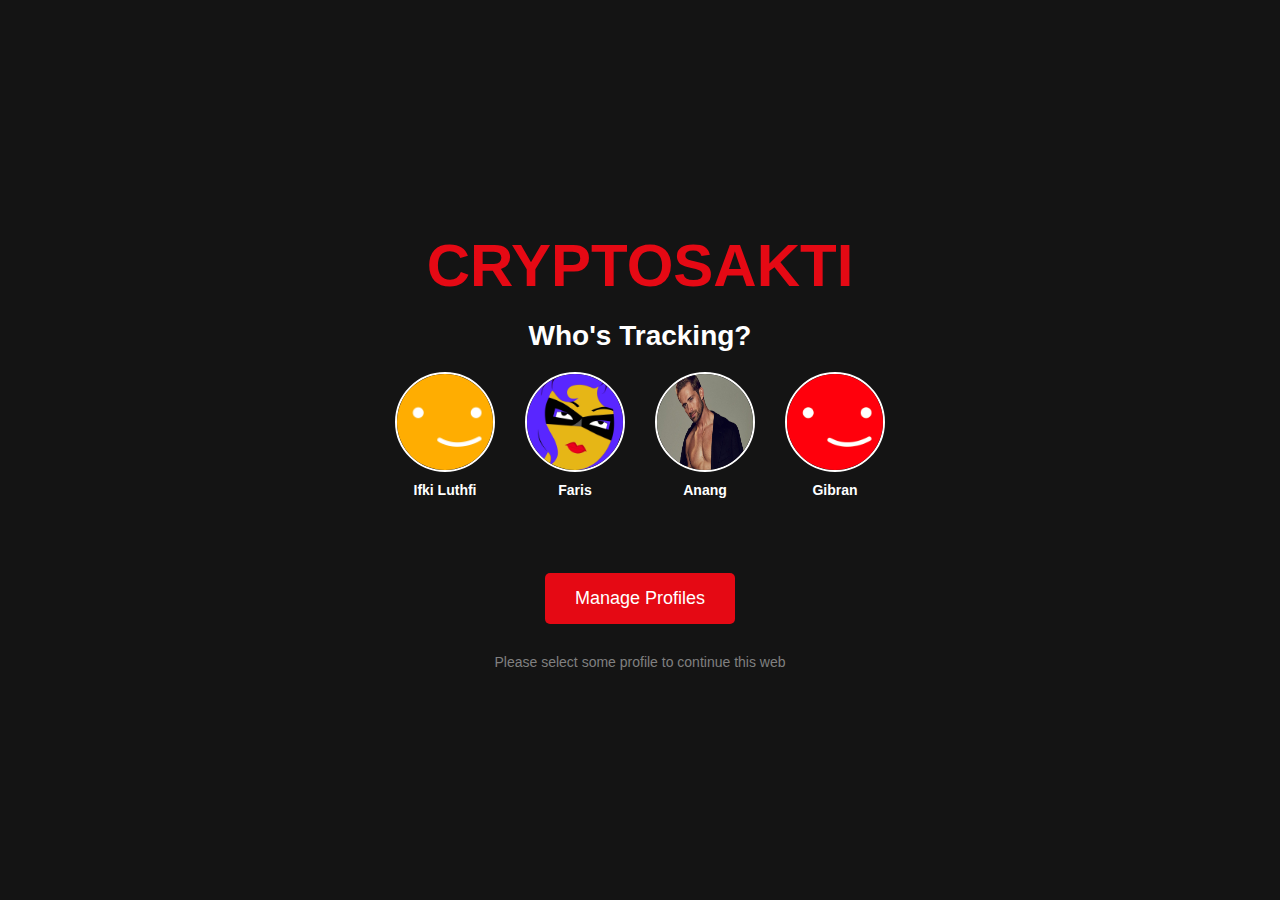
<file: index.html>
<!DOCTYPE html>
<html lang="en">
<head>
    <meta charset="UTF-8">
    <meta name="viewport" content="width=device-width, initial-scale=1.0">
    <title>CryptoSakti Login</title>
    <link rel="stylesheet" href="login-style.css">
</head>
<body>
    <div class="login-page">
        <!-- Logo CryptoSakti -->
        <div class="logo">
            <span>CryptoSakti</span>
        </div>

        <!-- Who's watching Section -->
        <div class="profile-selection">
            <h2>Who's Tracking<U></U>?</h2>
            <div class="profiles">
                <!-- Profile pictures -->
                <div class="profile">
                    <img src="profile1.png" alt="Profile 1">
                    <p>Ifki Luthfi</p>
                </div>
                <div class="profile">
                    <img src="profile2.png" alt="Profile 2">
                    <p>Faris</p>
                </div>
                <div class="profile">
                    <img src="profile3.png" alt="Profile 3">
                    <p>Anang</p>
                </div>
                <div class="profile">
                    <img src="profile5.png" alt="Profile 5">
                    <p>Gibran</p>
                </div>
            </div>
            <button class="submit-button">Manage Profiles</button>
        </div>

        <!-- Footer -->
        <div class="footer">
            <p>Please select some profile to continue this web</p>
        </div>
    </div>
</body>
</html>
</file>
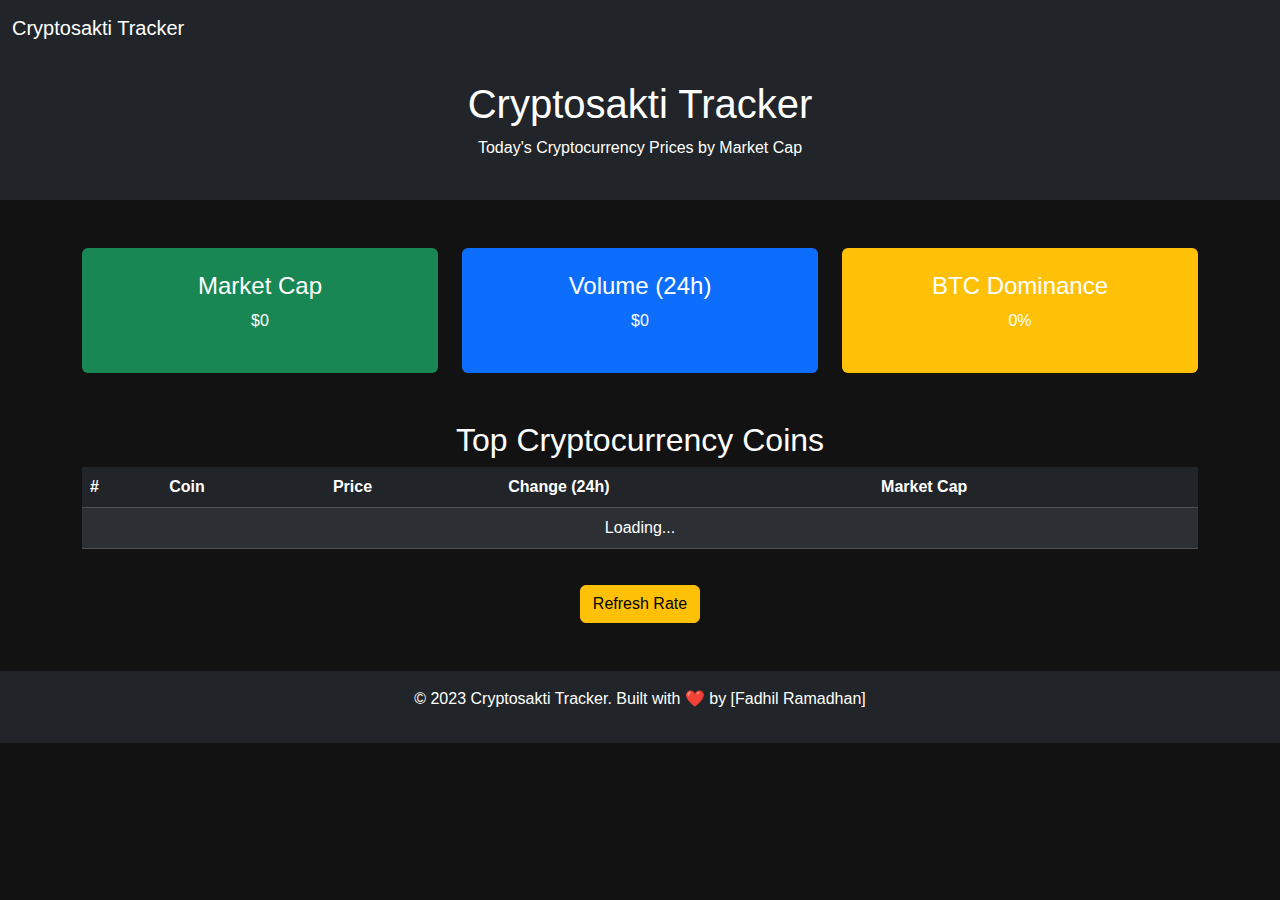
<file: dashboard.html>
<!DOCTYPE html>
<html lang="en">
<head>
  <meta charset="UTF-8">
  <meta name="viewport" content="width=device-width, initial-scale=1.0">
  <title>Cryptosakti Tracker</title>
  <link href="https://cdn.jsdelivr.net/npm/bootstrap@5.3.1/dist/css/bootstrap.min.css" rel="stylesheet" />
  <link rel="stylesheet" href="style.css" />
</head>
<body>
  <nav class="navbar navbar-dark bg-dark">
    <div class="container-fluid">
      <a class="navbar-brand" href="#">Cryptosakti Tracker</a>
    </div>
  </nav>

  <header class="bg-dark text-white text-center py-4">
    <h1>Cryptosakti Tracker</h1>
    <p>Today's Cryptocurrency Prices by Market Cap</p>
  </header>

  <div class="container my-5">
    <div class="row text-center">
      <div class="col-md-4">
        <div class="p-4 bg-success text-white rounded">
          <h4>Market Cap</h4>
          <p id="market-cap">$0</p>
        </div>
      </div>
      <div class="col-md-4">
        <div class="p-4 bg-primary text-white rounded">
          <h4>Volume (24h)</h4>
          <p id="volume-24h">$0</p>
        </div>
      </div>
      <div class="col-md-4">
        <div class="p-4 bg-warning text-white rounded">
          <h4>BTC Dominance</h4>
          <p id="btc-dominance">0%</p>
        </div>
      </div>
    </div>

    <div class="mt-5">
      <h2 class="text-center">Top Cryptocurrency Coins</h2>
      <table class="table table-dark table-striped">
        <thead>
          <tr>
            <th>#</th>
            <th>Coin</th>
            <th>Price</th>
            <th>Change (24h)</th>
            <th>Market Cap</th>
          </tr>
        </thead>
        <tbody id="crypto-table">
          <tr>
            <td colspan="5" class="text-center">Loading...</td>
          </tr>
        </tbody>
      </table>
      <div class="text-center mt-3">
        <button id="refresh-button" class="btn btn-warning">Refresh Rate</button>
      </div>
    </div>
  </div>

  <footer class="text-center py-3 bg-dark text-white">
    <p>© 2023 Cryptosakti Tracker. Built with ❤️ by [Fadhil Ramadhan]</p>
  </footer>

  <script src="script.js"></script>
</body>
</html>
</file>
<file: style.css>
/* Styling untuk Layar Pemilihan Pengguna */
body {
    background-color: #121212;
    font-family: Arial, sans-serif;
    margin: 0;
    padding: 0;
  }
  
  .who-watching-container {
    text-align: center;
    padding: 50px;
    background-color: #121212;
    min-height: 100vh;
  }
  
  .logo-container {
    margin-bottom: 20px;
  }
  
  .logo {
    width: 200px;
  }
  
  h2 {
    font-size: 32px;
    color: white;
    margin-top: 20px;
  }
  
  .profile-container {
    display: flex;
    justify-content: center;
    gap: 20px;
    margin-top: 20px;
    flex-wrap: wrap;
  }
  
  .profile-card {
    width: 100px;
    text-align: center;
    margin: 0 15px;
  }
  
  .profile-img {
    width: 100px;
    height: 100px;
    border-radius: 50%;
    margin-bottom: 10px;
    object-fit: cover;
  }
  
  .profile-card p {
    color: white;
    font-size: 16px;
  }
  
  #start-button {
    padding: 10px 30px;
    font-size: 18px;
    background-color: #ff4d00;
    color: white;
    border: none;
    border-radius: 5px;
  }
  
  #start-button:hover {
    background-color: #e04300;
    cursor: pointer;
  }
  
  /* Styling untuk halaman index */
  .container {
    margin-top: 50px;
  }
  
  table {
    width: 100%;
  }
  
  button {
    margin-top: 20px;
  }
</file>
<file: login-style.css>
/* Basic Reset */
* {
    margin: 0;
    padding: 0;
    box-sizing: border-box;
}

/* General Layout */
body {
    font-family: Arial, sans-serif;
    background-color: #141414;
    color: white;
    display: flex;
    flex-direction: column;
    align-items: center;
    justify-content: center;
    height: 100vh;
}

/* Login Page */
.login-page {
    text-align: center;
    width: 100%;
    max-width: 800px;
    color: white;
    padding: 0 20px;
}

/* Logo Style */
.logo {
    margin-bottom: 20px;
    font-size: 60px;
    font-weight: bold;
    color: #e50914; /* CryptoSakti logo color */
    text-transform: uppercase;
    font-family: 'Segoe UI', Tahoma, Geneva, Verdana, sans-serif;
}

/* Profile Section */
.profile-selection h2 {
    font-size: 28px;
    margin-bottom: 20px;
    color: white;
}

/* Profiles container */
.profiles {
    display: flex;
    justify-content: center;
    gap: 30px;
    flex-wrap: wrap;
    margin-bottom: 40px;
}

.profile {
    display: flex;
    flex-direction: column;
    align-items: center;
    cursor: pointer;
    margin-bottom: 15px;
}

.profile img {
    width: 100px;
    height: 100px;
    border-radius: 50%;
    border: 2px solid #fff;
    margin-bottom: 10px;
    transition: transform 0.3s;
}

.profile img:hover {
    transform: scale(1.1);
}

.profile p {
    font-size: 14px;
    font-weight: bold;
    color: #fff;
}

/* Button Style */
.submit-button {
    background-color: #e50914;
    color: white;
    border: none;
    padding: 15px 30px;
    font-size: 18px;
    cursor: pointer;
    border-radius: 5px;
    transition: background-color 0.3s ease;
    margin-top: 20px;
}

.submit-button:hover {
    background-color: #f40612;
}

/* Footer style */
.footer {
    margin-top: 30px;
    font-size: 14px;
    color: gray;
}
</file>
